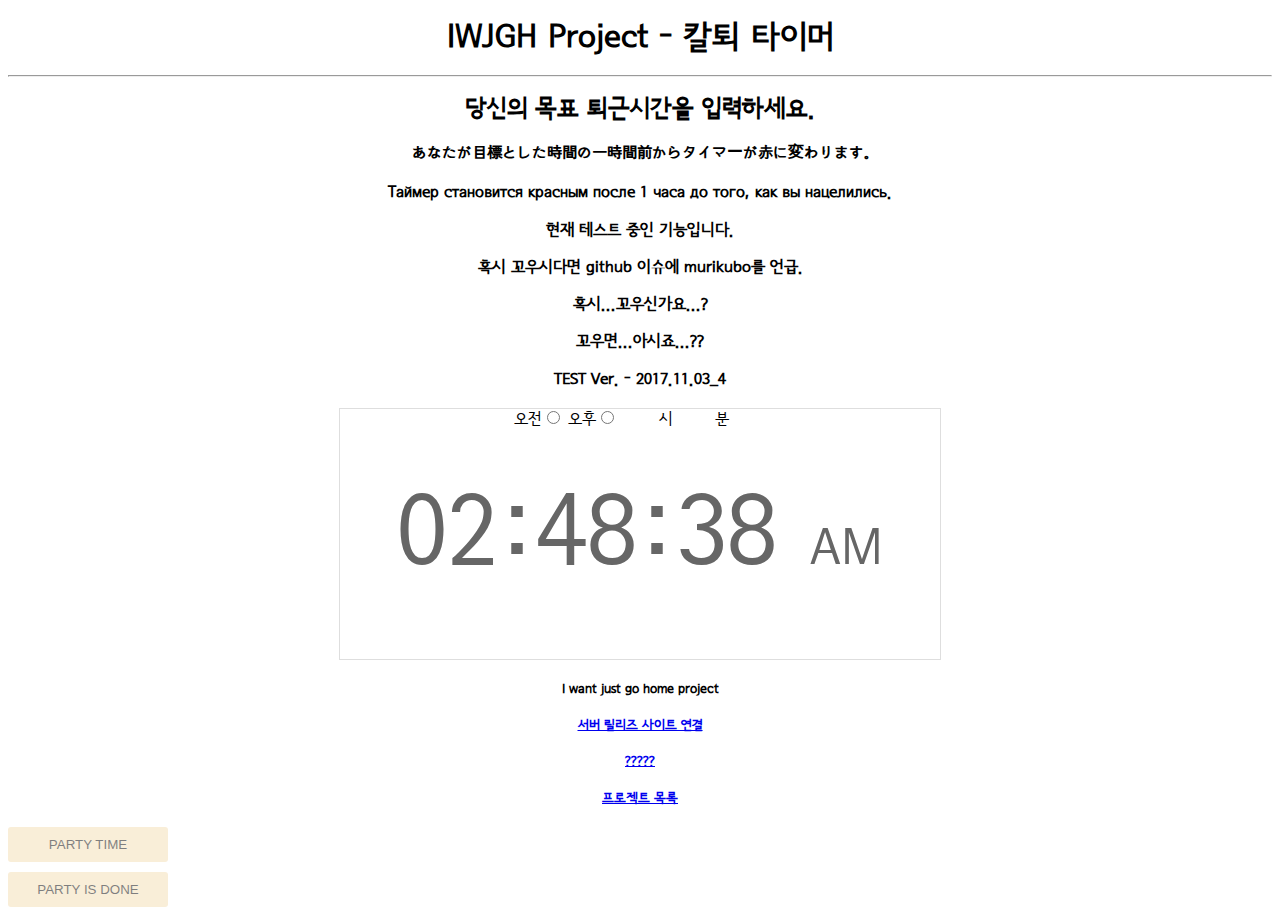
<file: index.html>
<?php 
require_once('./php/sessionchk.php');
?>

<!DOCTYPE html>
<html lang="ko" xmlns="http://www.w3.org/1999/xhtml">
<head>
    <link rel= "stylesheet" type="text/css" href="style/index.css">
    <meta charset="UTF-8" />
    <title>IWJGH Project</title>
</head>
<body>
    <div>
      <h1>IWJGH Project - 칼퇴 타이머</h1>
      <hr />
      <h2>당신의 목표 퇴근시간을 입력하세요.</h2>
      <h4>あなたが目標とした時間の一時間前からタイマーが赤に変わります。</h4>
      <h4>Таймер становится красным после 1 часа до того, как вы нацелились.</h4>
      <h4>현재 테스트 중인 기능입니다.</h4>
      <h4>혹시 꼬우시다면 github 이슈에 murikubo를 언급.</h4>
      <h4>혹시...꼬우신가요...?</h4>
      <h4>꼬우면...아시죠...??</h4>
      <h4>TEST Ver. - 2017.11.03_4</h4> 

      <!-- 이후 어떤 것이던 수정 후 브라우저 캐시 적용 확인을 위해 위의 버전을 수정해주세요. -->
      <!-- <양식> TEST ver. - 년도.월.일_그 날의 x번째 수정 -->
      <div class="serval_says_korega_warp_nano_sugoi">
        <div class=".kaban_says_serval_chan_korewa_minus_dayo">
          <!-- <button id="test_bt">Test Button</button> -->
          오전<input type="radio" name="gozen_gogou" value="1">
          오후<input type="radio" name="gozen_gogou" value="2">
          <input type="number" id="want_time_hour" class="time_input" step="24">시
          <input type="number" id="want_time_min" class="time_input" step="60">분
      </div>
    </div>
      <div class="center" align="center"> 
        <div class="clock center" id="clock">
        </div>
      </div>
    </div>
</body>
  <footer>
    <h5>I want just go home project</h5>
    <h5><a href="http://maware.dothome.co.kr/">서버 릴리즈 사이트 연결</a></h5>
    <h5><a href="https://skyaria2016.github.io/table">?????</a></h5>
    <h5><a href="./list.html">프로젝트 목록</a></h5>
    <div class="party_wrap">
      <div class="party_wrap_wrap">  
        <button id="party_time" class="party_button">PARTY TIME</button><br>
        <button id="party_time_done" class="party_button">PARTY IS DONE</button>
      </div>
    </div>
  </footer>
<script type="text/javascript" src="js/jquery-3.2.1.min.js"></script>
<script type="text/javascript" src="js/index.js"></script>
</html>
</file>
<file: style/index.css>
@font-face { 
    font-family : 'SeoulNamsanM';
    src : url('font/SeoulNamsanM_1.woff'); 
}
background
{
    top: 0;
    left: 0;
    position: absolute;
    background-size: inherit;
    opacity: 0.5 !important;
    filter: alpha (opacity=50);
    z-index: -1;
    content: "";
    width: 100%;
    height: 100%;
}

body {
    /*background: skyblue;*/
    font-family: 'SeoulNamsanM';
    text-align: center;
    perspective: 800px;
    background-image: url("https://github.com/skyaria2016/table/blob/master/img_theme/kemono/kemono.jpg?raw=true");
    
}
.h5
{
    font-size: 40px;
}
.clock
{
    border: 1px solid #dedede; 
    width: 600px; 
    height: 250px; 
    line-height: 250px; 
    color: #666;
    font-size: 100px; 
    text-align: center;
}
.footer { /* 곧 쓸거임 */
    position: fixed;
    left: 0;
    bottom: 0;
    width: 100%;
    background-color: rgb(68, 58, 58);
    color: white;
    text-align: center;
} 

input[type="number"]::-webkit-outer-spin-button,
input[type="number"]::-webkit-inner-spin-button {
    -webkit-appearance: none;
    margin: 0;
}

.time_input {
    border: 0px;
    border-radius: 3px;
    margin: 0px 3x;
    width: 25px;
    text-align: right;
    padding-right: 5px;
    width: 30px;
}
.serval_says_korega_warp_nano_sugoi{
    position: fixed;
    left: 40%;

}
.serval_says_korega_warp_nano_sugoi .kaban_says_serval_chan_korewa_minus_dayo{
    position: relative; 
    left: -60%;
}

.party_wrap {
    position: relative;
}

.party_wrap_wrap {
    position: absolute;
}

.party_button {
    width: 160px;
    border: 0px;
    border-radius: 3px;
    background: wheat;
    opacity: 0.5;
    padding: 10px;
    margin-bottom: 10px;
}
</file>
